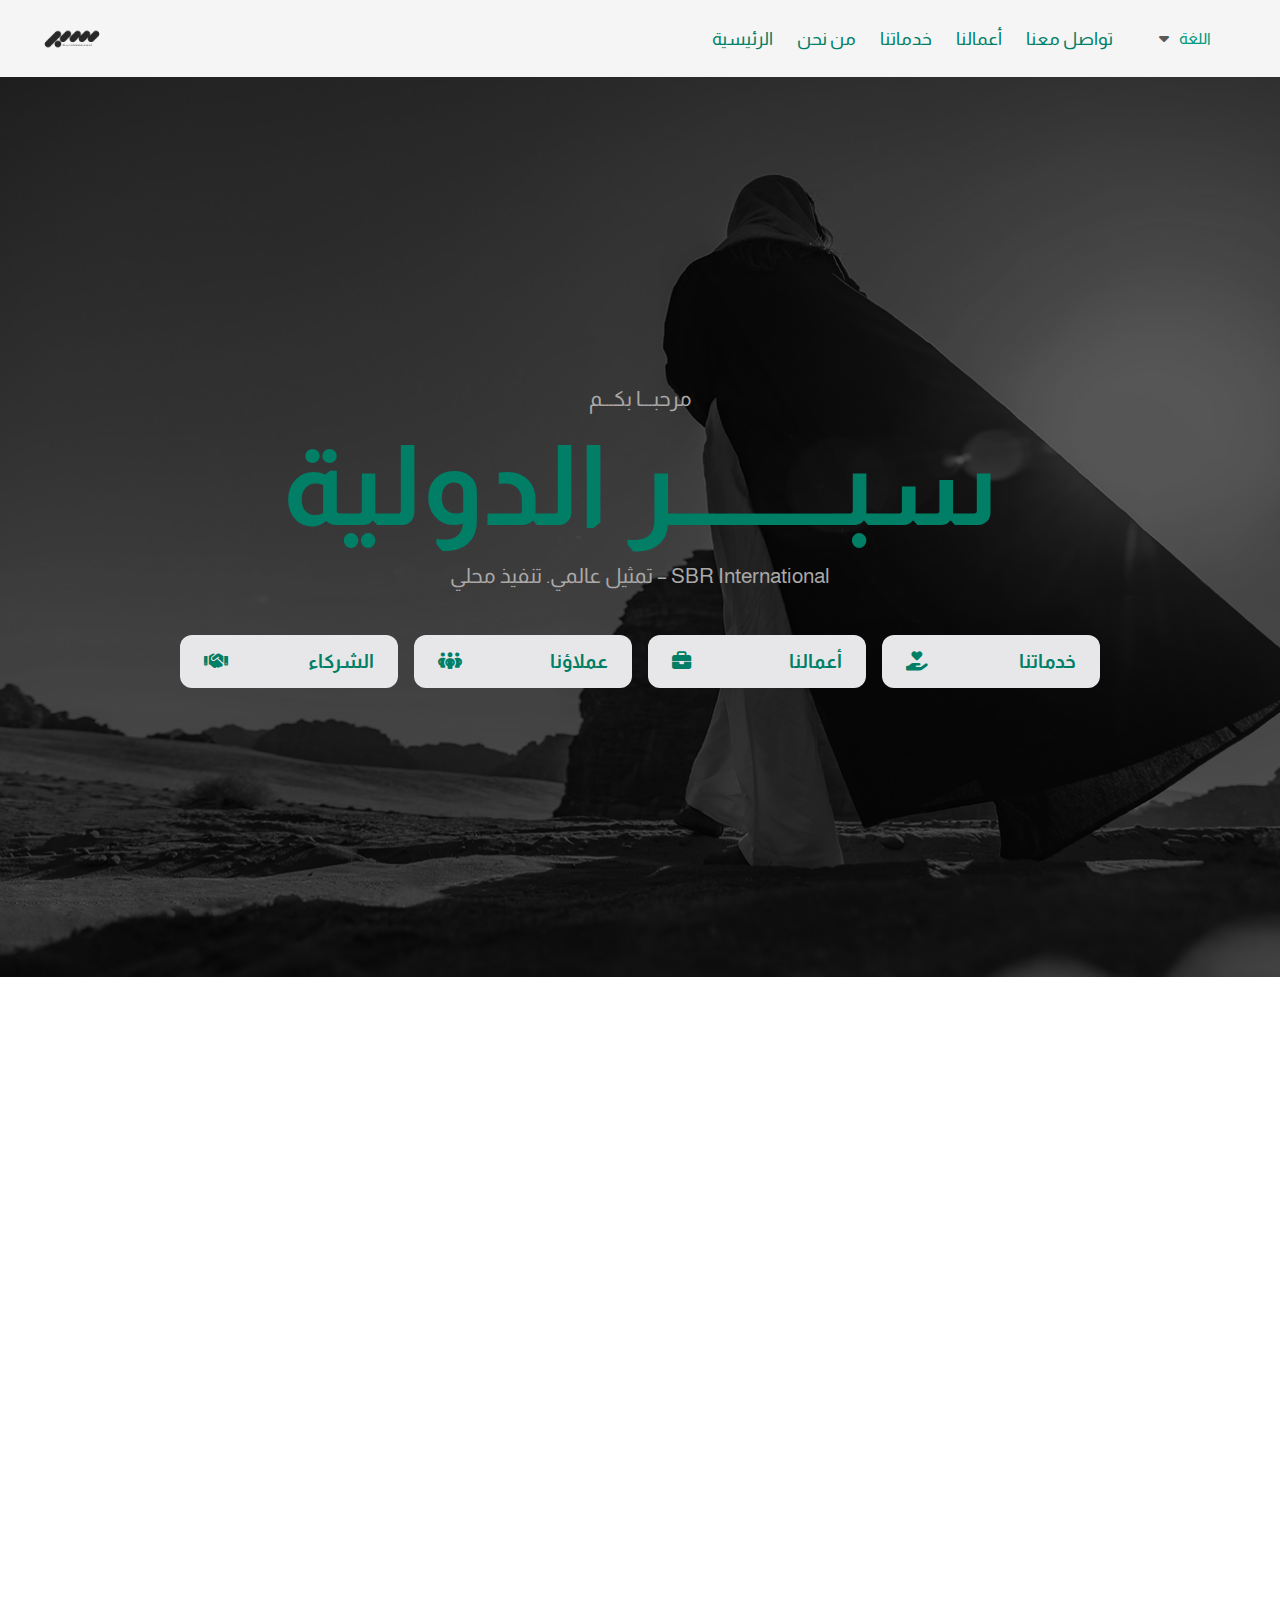
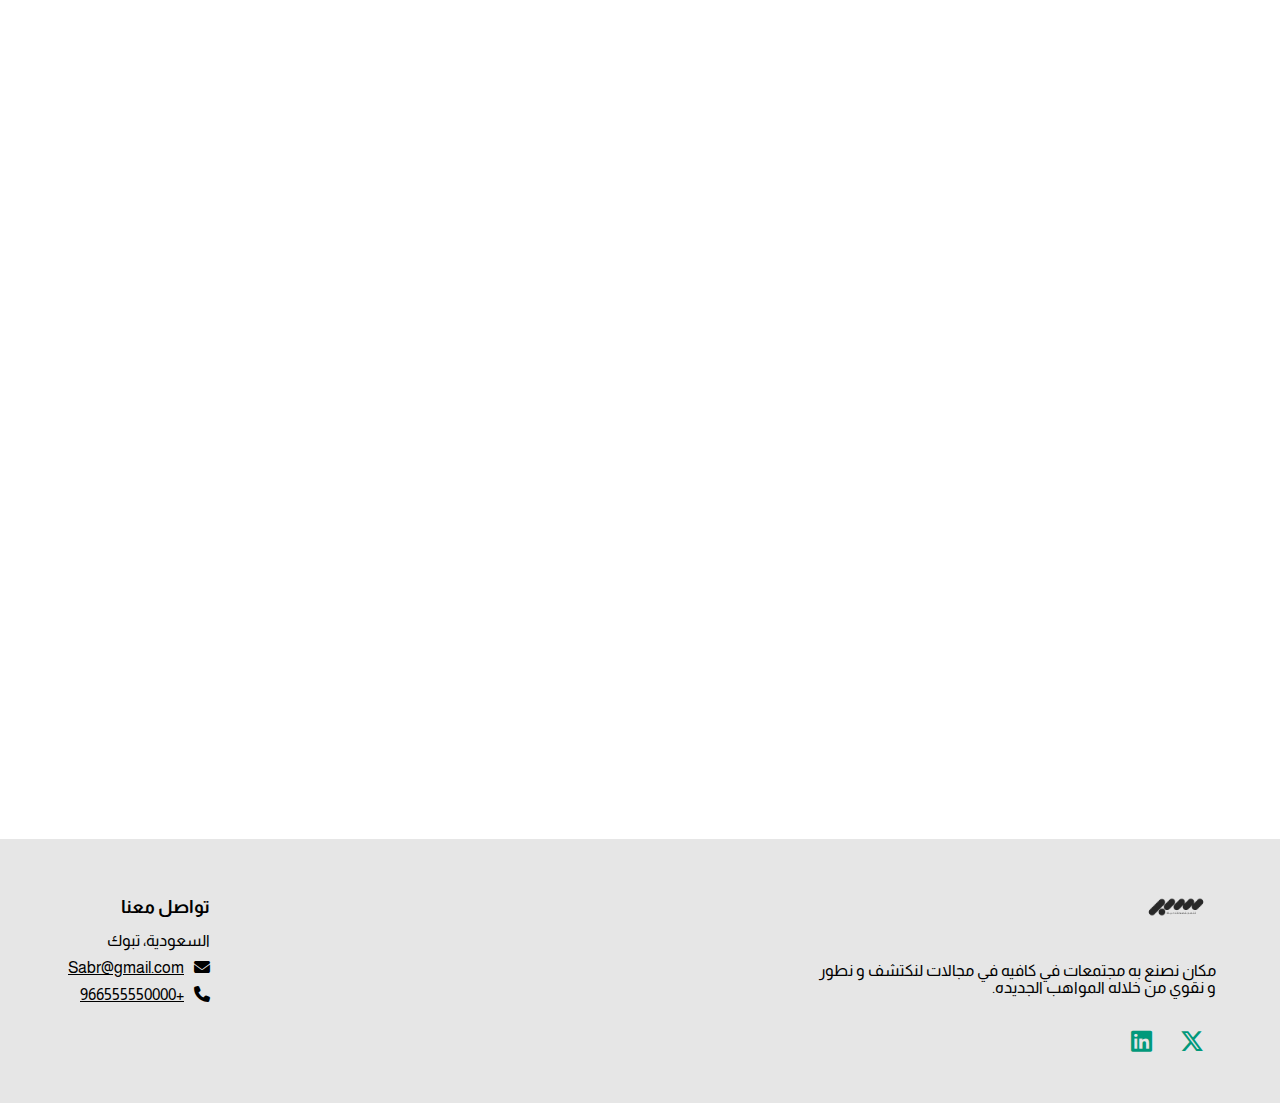
<file: docs/index.html>
<!DOCTYPE html>
<html lang="en">

<head>
    <meta charset="UTF-8">
    <meta name="viewport" content="width=device-width, initial-scale=1.0">
    <!-- CDN FONT-AWESOME -->
    <link rel="stylesheet" href="https://cdnjs.cloudflare.com/ajax/libs/font-awesome/6.7.2/css/all.min.css"
        integrity="sha512-Evv84Mr4kqVGRNSgIGL/F/aIDqQb7xQ2vcrdIwxfjThSH8CSR7PBEakCr51Ck+w+/U6swU2Im1vVX0SVk9ABhg=="
        crossorigin="anonymous" referrerpolicy="no-referrer" />
    <!--  CSS   -->
    <link rel="stylesheet" href="./css/style.css">
    <title>SPR</title>
</head>

<body>
    <div class="wrapper">

        <!-- Nav bar -->
        <header>
            <nav class="navbar slide-down">
                <img src="./idocs/Logo-Jum.png"  class="logo" alt="#">
                <ul class="nav-link " id="menulist">
                    <li><a href="index.html" class="a-link" data-i18n="home-page">الرئيسية</a></li>
                    <li><a href="#work-section-id" class="a-link" data-i18n="who-arewe?">من نحن</a></li>
                    <li><a href="ourWork.html" class="a-link" data-i18n="our-services"> خدماتنا</a></li>
                    <li><a href="#" class="a-link" data-i18n="our-business">اعمالنا</a></li>
                    <!-- <li><a href="#" class="a-link" data-i18n="our-customers">عملاؤنا</a></li> -->
                    <!-- <li><a href="#" class="a-link" data-i18n="our-partnier">شركاؤنا</a></li> -->
                    <li><a href="#footer-id" class="a-link" data-i18n="call-us">تواصل معنا</a></li>
                </ul>
                <div class="dropdown">
                    <button class="dropbtn" id="lang-btn">
                        <p id="lanugag-text" data-i18n="language-translte">اللغة</p>
                        <i class="fa fa-caret-down"></i>
                    </button>

                    <div class="dropdown-content" id="lang-menu">
                        <a href="#" id="Arabic-language" data-i18n="arabic-lang">Arabic</a>
                        <a href="#" id="English-language" data-i18n="english-lang">English</a>
                        <a href="#" data-i18n="spain-lang">Spain</a>
                        <a href="#" data-i18n="french-lang">French</a>
                        <a href="#" data-i18n="chinese-lang">Chinese</a>
                        <a href="#" data-i18n="korean-lang">Korean</a>
                        <a href="#" data-i18n="portuguese-lang">Portuguese</a>
                        <a href="#" data-i18n="japanese-lang">Japanese</a>
                    </div>
                </div>
                <div class="humbrger-icon">
                    <i class="fa-solid fa-bars" id="menu-icon"></i>
                    <i class="fa-solid fa-xmark" id="close-icon"></i>
                </div>
            </nav>
        </header>
        <!-- End Nav-bar  -->
        <!-- --------- -->
        <!-- Section Hero -->
        <section class="hero-section " id="section-hero-prease">
            <div class="hero-content">
                <p id="p-hero" data-i18n="welcome">مرحبـــا بكـــم</p>
                <h1 data-i18n="spr-global">سبــــــــر <br>الدوليــة</h1>
                <p id="p-text-hero">SBR International – تمثيل عالمي. تنفيذ محلي</p>
                <div class="hero-box">
                    <div class="hero-info">
                        <ul>
                            <li><a href="ourWork.html" data-i18n="our-worker">
                                    <span class="i18n-text">خدمـــــــاتنا</span>
                                    <i class="fa-solid fa-hand-holding-heart"></i></a></li>
                            <li><a href="#" data-i18n="our-business">
                                    <span class="i18n-text">أعمالــــــنا</span>
                                    <i class="fa-solid fa-briefcase"></i></a></li>
                            <li><a href="#" data-i18n="our-clients">
                                    <span class="i18n-text">عملاؤنـــا</span>
                                    <i class="fa-solid fa-people-group"></i></a></li>
                            <li><a href="#" data-i18n="Our-partners">
                                    <span class="i18n-text">الشركــــاء</span>
                                    <i class="fa-solid fa-handshake"></i></a></li>
                        </ul>
                    </div>
                </div>
            </div>
        </section>

        <section class="how-it-works reveal" id="work-section-id">
            <div class="works">
                <h1 data-i18n="how-we-are">من نحـــن</h1>
                <h3 data-i18n="info-about-h3">سبر الدولية” هي الذراع العالمي لشركة سبر القابضة،<br> تأسست لتكون الجسر
                    الأذكى بين العالم والسوق
                    السعودي.</h3>
                <p data-i18n="info-about-p">نُمثّل الشركات العالمية داخل المملكة، ونُهيّئ لها البيئة المثالية للنجاح، من
                    خلال حلول متكاملة تشمل
                    الحوكمة، التسويق، العلاقات العامة، <br>والتمثيل التجاري، مدعومة بفهم عميق للثقافة المحلية
                    والديناميكيات السياسية والاقتصادية في السعودية.</p>
            </div>
            <!-- الصور والعناوين جنبها -->
            <div class="vision ">
                <div class="img-vision">
                    <img src="./idocs/vision.png" id="vi-img" alt="#">
                </div>
                <div class="text-vision">
                    <h2 data-i18n="vision-lang">الرؤيــة</h2>
                    <h4 data-i18n="vision-h5-lang">بناء نموذج سعودي-دولي فريد في التمثيل <br>التجاري والتسويق المتكامل.
                    </h4>
                </div>
            </div>
            <!-- الصورة عكس الثانية -->
            <div class="vision reverse">
                <div class="img-vision">
                    <img src="./idocs/saudifalg.png" alt="#">
                </div>
                <div class="text-vision">
                    <h2 data-i18n="vision-reverse-message">الرســالة</h2>
                    <h4 data-i18n="vision-reverse-talk">أن نكون الخيار الأول عالميًا لأي شركة ترغب بالنجاح في السعودية.
                    </h4>
                </div>
            </div>
            <!-- قيمنا boxes  -->
            <div class="values">
                <h2 class="values-title" data-i18n="our-values">قيمنـــا</h2>

                <div class="values-row">
                    <div class="value-box">
                        <i class="fa-solid fa-shield-halved"></i>
                        <p data-i18n="our-trust">الثقة</p>
                    </div>
                    <div class="value-box">
                        <i class="fa-solid fa-arrow-pointer"></i>
                        <p data-i18n="our-accuracy">الدقة</p>
                    </div>
                    <div class="value-box">
                        <i class="fa-solid fa-leaf"></i>
                        <p data-i18n="sustainability">الاستدامة</p>
                    </div>
                    <div class="value-box">
                        <i class="fa-solid fa-chart-simple"></i>
                        <p data-i18n="empowerment">التمكين</p>
                    </div>
                    <div class="value-box">
                        <i class="fa-solid fa-star"></i>
                        <p data-i18n="professionalism">الاحترافية</p>
                    </div>
                </div>
            </div>
        </section>
        <section class="footer" id="footer-id">
            <div class="right-col">
                <img src="./idocs/Logo-Jum.png" class="logo" alt="#">
                <p data-i18n="footer-lang-aboutus">مكان نصنع به مجتمعات في كافيه في مجالات لنكتشف و نطور و نقوي من
                    خلاله المواهب الجديده.</p>
                <div class="soical">
                    <a href="#"><i class="fa-brands fa-x-twitter"></i></a>
                    <a href="#"><i class="fa-brands fa-linkedin"></i></a>
                </div>
            </div>
            <div class="left-col">
                <div class="about-us">
                    <div class="footer-column">
                        <h3 data-i18n="call-us-footer">تواصل معنا</h3>
                        <p data-i18n="saudi-tabuk"><i class="fa-solid fa-location-dot"></i> السعودية، تبوك</p>
                        <p><i class="fa-solid fa-envelope"></i> <a href="mailto:sabr@gmail.com">Sabr@gmail.com</a></p>
                        <p><i class="fa-solid fa-phone"></i> <a href="tel:+966555550000">+966555550000</a></p>
                    </div>
                    </footer>
                </div>
            </div>
        </section>
    </div>
    <script src="./dscript/script.js"></script>
</body>

</html>
</file>
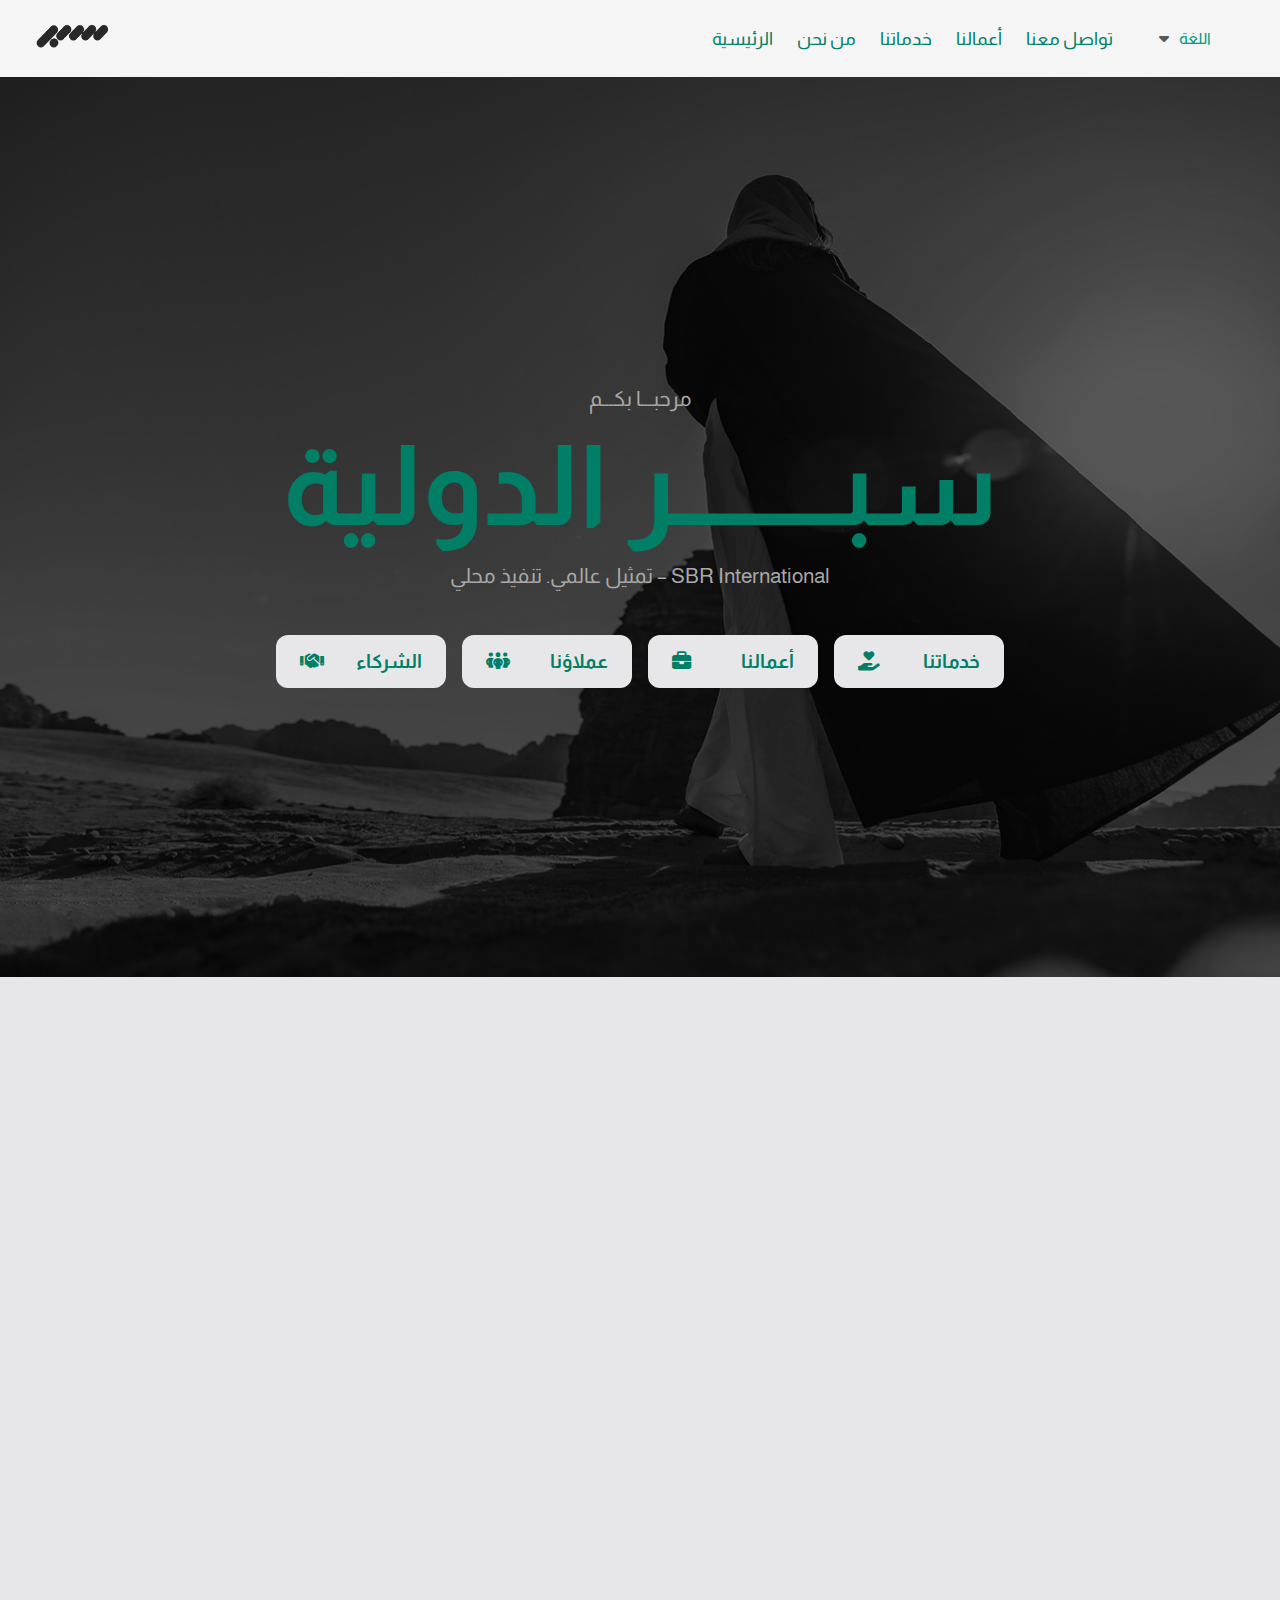
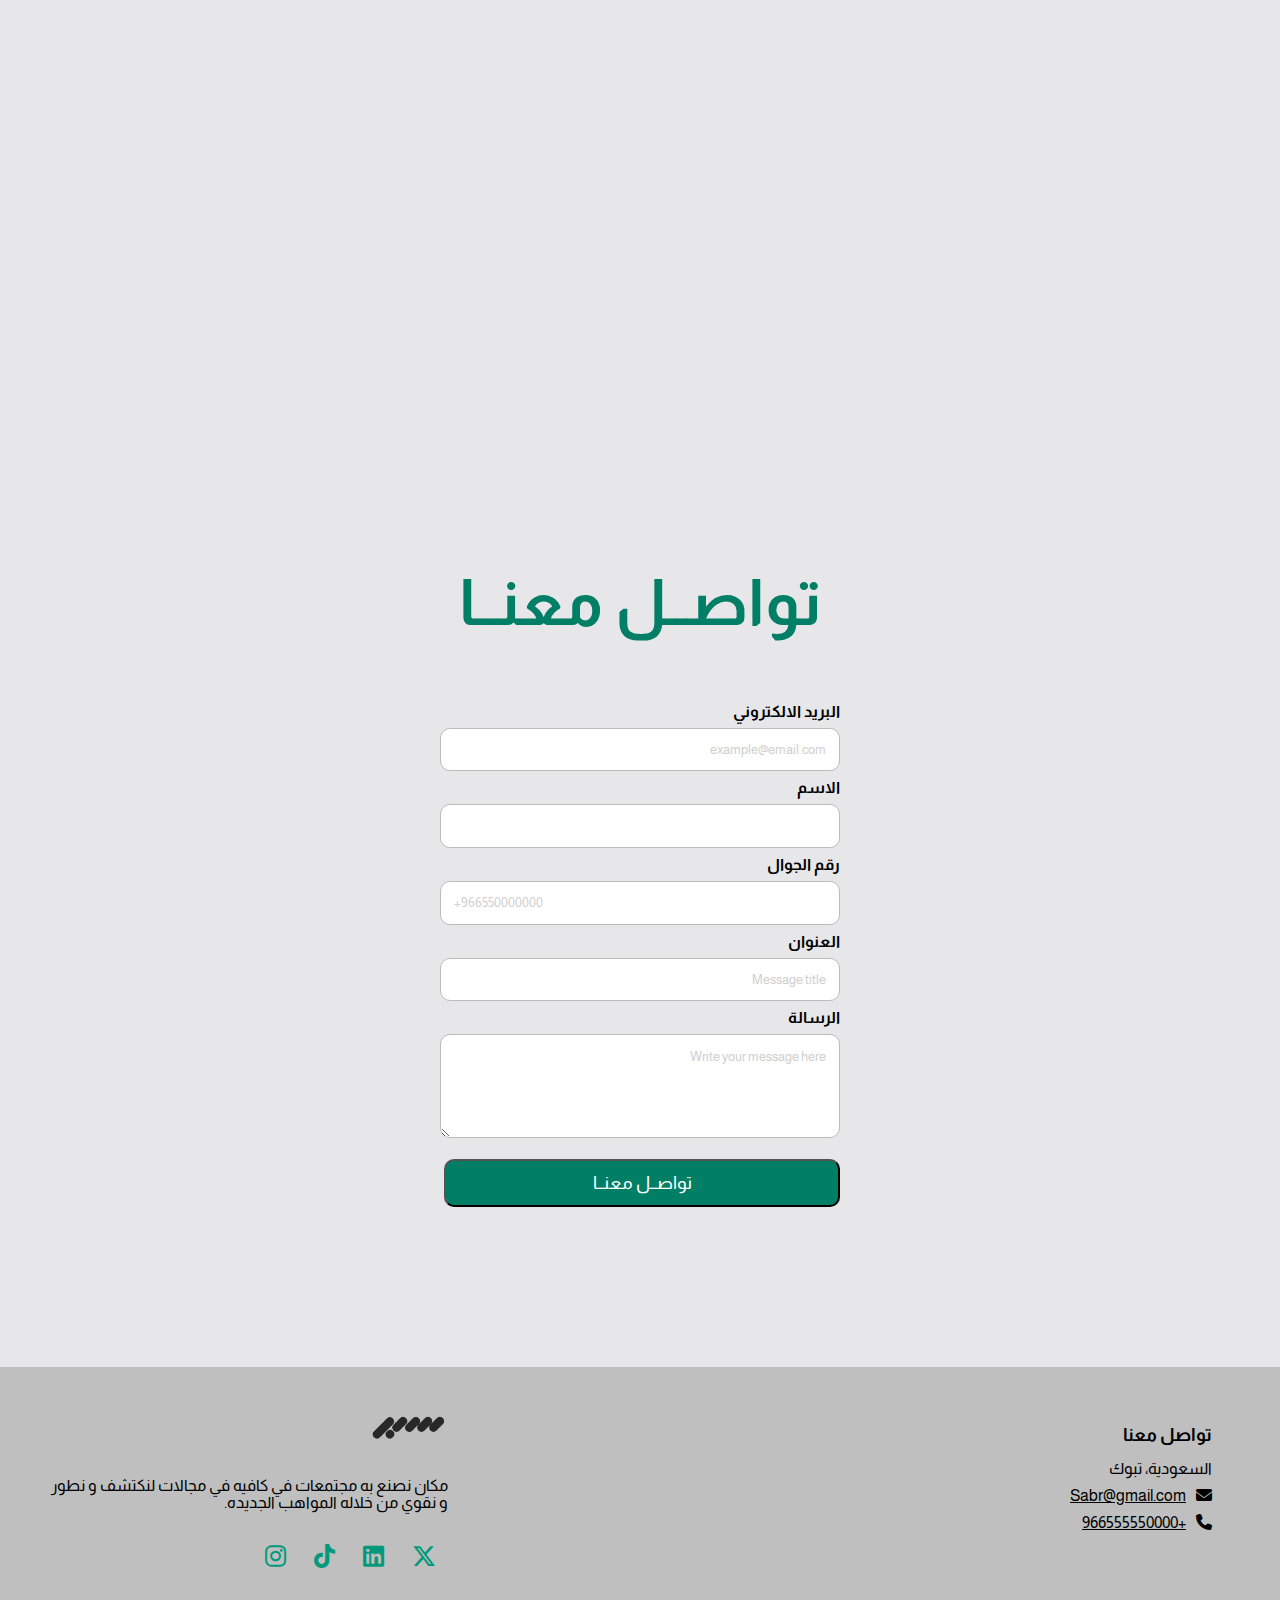
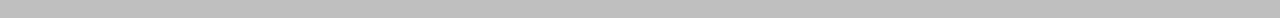
<file: html/index.html>
<!DOCTYPE html>
<html lang="en">

<head>
    <meta charset="UTF-8">
    <meta name="viewport" content="width=device-width, initial-scale=1.0">
    <!-- CDN FONT-AWESOME -->
    <link rel="stylesheet" href="https://cdnjs.cloudflare.com/ajax/libs/font-awesome/6.7.2/css/all.min.css"
        integrity="sha512-Evv84Mr4kqVGRNSgIGL/F/aIDqQb7xQ2vcrdIwxfjThSH8CSR7PBEakCr51Ck+w+/U6swU2Im1vVX0SVk9ABhg=="
        crossorigin="anonymous" referrerpolicy="no-referrer" />
    <!--  CSS   -->
    <link rel="stylesheet" href="/css/style.css">
    <title>SPR</title>
</head>

<body>
    <div class="wrapper">

        <!-- Nav bar -->
        <header>
            <nav class="navbar slide-down">
                <a href="index.html" class="logo"><img src="/img/logo1.png" class="logo" alt="#"></a>
                <ul class="nav-link " id="menulist">
                    <li><a href="index.html" class="a-link" data-i18n="home-page">الرئيسية</a></li>
                    <li><a href="#work-section-id" class="a-link" data-i18n="who-arewe?">من نحن</a></li>
                    <li><a href="/html/ourWork.html" class="a-link" data-i18n="our-services"> خدماتنا</a></li>
                    <li><a href="#" class="a-link" data-i18n="our-business">اعمالنا</a></li>
                    <!-- <li><a href="#" class="a-link" data-i18n="our-customers">عملاؤنا</a></li> -->
                    <!-- <li><a href="#" class="a-link" data-i18n="our-partnier">شركاؤنا</a></li> -->
                    <li><a href="#footer-id" class="a-link" data-i18n="call-us">تواصل معنا</a></li>
                </ul>
                <div class="dropdown">
                    <button class="dropbtn" id="lang-btn">
                        <p id="lanugag-text" data-i18n="language-translte">اللغة</p>
                        <i class="fa fa-caret-down"></i>
                    </button>

                    <div class="dropdown-content" id="lang-menu">
                        <a href="#" id="Arabic-language" data-i18n="arabic-lang">Arabic</a>
                        <a href="#" id="English-language" data-i18n="english-lang">English</a>
                        <a href="#" data-i18n="spain-lang">Spain</a>
                        <a href="#" data-i18n="french-lang">French</a>
                        <a href="#" data-i18n="chinese-lang">Chinese</a>
                        <a href="#" data-i18n="korean-lang">Korean</a>
                        <a href="#" data-i18n="portuguese-lang">Portuguese</a>
                        <a href="#" data-i18n="japanese-lang">Japanese</a>
                    </div>
                </div>
                <div class="humbrger-icon">
                    <i class="fa-solid fa-bars" id="menu-icon"></i>
                    <i class="fa-solid fa-xmark" id="close-icon"></i>
                </div>
            </nav>
        </header>
        <!-- End Nav-bar  -->
        <!-- --------- -->
        <!-- Section Hero -->
        <section class="hero-section " id="section-hero-prease">
            <div class="hero-content">
                <p id="p-hero" data-i18n="welcome">مرحبـــا بكـــم</p>
                <h1 data-i18n="spr-global">سبــــــــر <br>الدوليــة</h1>
                <p id="p-text-hero">SBR International – تمثيل عالمي. تنفيذ محلي</p>
                <div class="hero-box">
                    <div class="hero-info">
                        <ul>
                            <li><a href="ourWork.html" data-i18n="our-worker">
                                    <span class="i18n-text">خدمـــــــاتنا</span>
                                    <i class="fa-solid fa-hand-holding-heart"></i></a></li>
                            <li><a href="#" data-i18n="our-business">
                                    <span class="i18n-text">أعمالــــــنا</span>
                                    <i class="fa-solid fa-briefcase"></i></a></li>
                            <li><a href="#" data-i18n="our-clients">
                                    <span class="i18n-text">عملاؤنـــا</span>
                                    <i class="fa-solid fa-people-group"></i></a></li>
                            <li><a href="#" data-i18n="Our-partners">
                                    <span class="i18n-text">الشركــــاء</span>
                                    <i class="fa-solid fa-handshake"></i></a></li>
                        </ul>
                    </div>
                </div>
            </div>
        </section>

        <section class="how-it-works reveal" id="work-section-id">
            <div class="works">
                <h1 data-i18n="how-we-are">من نحـــن</h1>
                <h3 data-i18n="info-about-h3">سبر الدولية” هي الذراع العالمي لشركة سبر القابضة،<br> تأسست لتكون الجسر
                    الأذكى بين العالم والسوق
                    السعودي.</h3>
                <p data-i18n="info-about-p">نُمثّل الشركات العالمية داخل المملكة، ونُهيّئ لها البيئة المثالية للنجاح، من
                    خلال حلول متكاملة تشمل
                    الحوكمة، التسويق، العلاقات العامة، <br>والتمثيل التجاري، مدعومة بفهم عميق للثقافة المحلية
                    والديناميكيات السياسية والاقتصادية في السعودية.</p>
            </div>
            <!-- الصور والعناوين جنبها -->
            <div class="vision ">
                <div class="img-vision">
                    <img src="/img/vision.png" id="vi-img" alt="#">
                </div>
                <div class="text-vision">
                    <h2 data-i18n="vision-lang">الرؤيــة</h2>
                    <h4 data-i18n="vision-h5-lang">بناء نموذج سعودي-دولي فريد في التمثيل <br>التجاري والتسويق المتكامل.
                    </h4>
                </div>
            </div>
            <!-- الصورة عكس الثانية -->
            <div class="vision reverse">
                <div class="img-vision">
                    <img src="/img/saudifalg.png" alt="#">
                </div>
                <div class="text-vision">
                    <h2 data-i18n="vision-reverse-message">الرســالة</h2>
                    <h4 data-i18n="vision-reverse-talk">أن نكون الخيار الأول عالميًا لأي شركة ترغب بالنجاح في السعودية.
                    </h4>
                </div>
            </div>
            <!-- قيمنا boxes  -->
            <div class="values">
                <h2 class="values-title" data-i18n="our-values">قيمنـــا</h2>
                <div class="values-row">
                    <div class="value-box">
                        <i class="fa-solid fa-shield-halved"></i>
                        <p data-i18n="our-trust">الثقة</p>
                    </div>
                    <div class="value-box">
                        <i class="fa-solid fa-arrow-pointer"></i>
                        <p data-i18n="our-accuracy">الدقة</p>
                    </div>
                    <div class="value-box">
                        <i class="fa-solid fa-leaf"></i>
                        <p data-i18n="sustainability">الاستدامة</p>
                    </div>
                    <div class="value-box">
                        <i class="fa-solid fa-chart-simple"></i>
                        <p data-i18n="empowerment">التمكين</p>
                    </div>
                    <div class="value-box">
                        <i class="fa-solid fa-star"></i>
                        <p data-i18n="professionalism">الاحترافية</p>
                    </div>
                </div>
            </div>
        </section>
        <!-- Contact Section -->
        <section>
            <div id="contact"></div>
            <div class="contact-form" data-aos="fade-up">
                <h2 id="contact-title" data-i18n="contact.title">تواصــل معنــا</h2>
                <form>
                    <div class="mb-3">
                        <label for="email" class="form-label" id="label-email" data-i18n="contact.email">البريد
                            الالكتروني<span class="text-danger">*</span></label>
                        <input type="email" class="form-control" id="email" placeholder="example@email.com" required />
                    </div>

                    <div class="mb-3">
                        <label for="name" class="form-label" id="label-name" data-i18n="contact.name">الاسم<span
                                class="text-danger">*</span></label>
                        <input type="text" class="form-control" id="name" data-i18n-placeholder="placeholder.name" required />
                    </div>

                    <div class="mb-3">
                        <label for="phone" class="form-label" id="label-phone" data-i18n="contact.phone">رقم الجوال<span
                                class="text-danger">*</span></label>
                        <input type="tel" class="form-control" id="phone"  placeholder="+966550000000" required />
                    </div>

                    <div class="mb-3">
                        <label for="subject" class="form-label" id="label-subject"
                            data-i18n="contact.subject">العنوان<span class="text-danger">*</span></label>
                        <input type="text" class="form-control" id="subject" data-i18n-placeholder="placeholder.subject" placeholder="Message title" required />
                    </div>

                    <div class="mb-4">
                        <label for="message" class="form-label" id="label-message"
                            data-i18n="contact.message">الرسالة<span class="text-danger">*</span></label>
                        <textarea class="form-control" id="message" rows="5" data-i18n-placeholder="placeholder.message"  placeholder="Write your message here"
                            required></textarea>
                    </div>

                    <button type="submit" class="btn w-100" id="contact-btn" data-i18n="contact.button">تواصــل
                        معنــا</button>
                </form>
            </div>

        </section>
        <section class="footer" id="footer-id">
            <div class="right-col">
                <a href="#hero-section" class="logo"><img src="/img/logo1.png" class="logo" alt="#"></a>
                <p data-i18n="footer-lang-aboutus">مكان نصنع به مجتمعات في كافيه في مجالات لنكتشف و نطور و نقوي من
                    خلاله المواهب الجديده.</p>
                <div class="soical">
                    <a href="#"><i class="fa-brands fa-x-twitter"></i></a>
                    <a href="#"><i class="fa-brands fa-linkedin"></i></a>
                    <a href="#"><i class="fa-brands fa-tiktok"></i></a>
                    <a href="#"><i class="fa-brands fa-instagram"></i></a>
                </div>
            </div>
            <div class="left-col">
                <div class="about-us">
                    <div class="footer-column">
                        <h3 data-i18n="call-us-footer">تواصل معنا</h3>
                        <p data-i18n="saudi-tabuk"><i class="fa-solid fa-location-dot"></i> السعودية، تبوك</p>
                        <p><i class="fa-solid fa-envelope"></i> <a href="mailto:sabr@gmail.com">Sabr@gmail.com</a></p>
                        <p><i class="fa-solid fa-phone"></i> <a href="tel:+966555550000">+966555550000</a></p>
                    </div>
                    </footer>
                </div>
            </div>
        </section>
    </div>
    <script src="/javascript/script.js"></script>
</body>

</html>
</file>
<file: docs/css/style.css>
/* import arabic font */
@import url('https://fonts.googleapis.com/css2?family=IBM+Plex+Sans+Arabic:wght@100;200;300;400;500;600;700&display=swap');
@import url('https://fonts.googleapis.com/css2?family=Almarai:wght@300;400;700;800&display=swap');
/*  import english font  */
@import url('https://fonts.googleapis.com/css2?family=Roboto+Mono:ital,wght@0,100..700;1,100..700&display=swap');

:root {
    --Arabic-font: "IBM Plex Sans Arabic", sans-serif;
    --Arabic-second-font: "Almarai", sans-serif;
    --English-font: "Roboto Mono", monospace;
    --bg-color: #F5F5F5;
    --gray-secondry-color: #E7E7E9;
    --gray-color: #7B7B7B;
    --Primary-color: #007F66;
    --Secondry-color: #01997B;

}

body,
html {
    scroll-behavior: smooth;
}

* {
    padding: 0;
    margin: 0;
    text-decoration: none;
    list-style: none;
    font-family: var(--Arabic-second-font);


}

/* Start Nav-bar */
nav {
    display: flex;
    align-items: center;
    justify-content: flex-end;
    flex-direction: row-reverse;
    padding: 1em 2em;
    background-color: var(--bg-color);

}

.logo {
    margin-left: auto;
    max-width: 5em;
    cursor: pointer;
}

/* لما تكون الصفحة RTL */
html[dir="rtl"] .logo {
    margin-right: auto;
    margin-left: 0;
}


nav ul {
    display: flex;
    gap: 1.5em;
    flex-direction: row-reverse;
}

nav ul li a {
    color: var(--Primary-color);
    font-family: var(--Arabic-second-font);
    font-size: 1.1em;
    position: relative;
    display: inline-block;

}

.a-link::after {
    content: "";
    position: absolute;
    left: 0;
    bottom: -6px;
    height: 2px;
    background-color: var(--Primary-color);
    transform: scaleX(0);
    transform-origin: left;
    transition: all 0.4s ease;
    width: 100%;

}

.a-link:hover::after {
    transform: scaleX(1);

}

/* Dropdown button */
.dropdown .dropbtn {
    font-size: 16px;
    border: none;
    border-radius: 10px;
    outline: none;
    color: rgb(90, 88, 88);
    padding: 14px 13px;
    background-color: inherit;
    font-family: inherit;
    margin: 0;
    margin: 0 1.5em;
    cursor: pointer;
}

.dropdown i {
    margin: 0 0.4em;
    margin: 0 0.6em;
}

.navbar a:hover,
.dropdown:hover .dropbtn {
    transition: .4s;
    background-color: var(--icon-color);
}

.dropdown-content {
    display: none;
    position: absolute;
    background-color: #f9f9f9;
    min-width: 160px;
    z-index: 1;
    box-shadow: 0 4px 8px rgba(0, 0, 0, 0.2);
}

.dropdown-content.show {
    display: block;
}

.dropdown-content a {
    float: none;
    color: var(--Primary-color);
    padding: 12px 16px;
    text-decoration: none;
    display: block;
    text-align: left;
}

.dropdown-content a:hover {
    background-color: #ddd;
}

.dropbtn {
    display: flex;
}

#lanugag-text {
    color: var(--Secondry-color);
    font-family: var(--Arabic-second-font);
}

/* Show the dropdown menu on hover */
.nav-links li:last-child::after {
    content: "|";
    margin-right: 0.5rem;
    color: #000000;
    /* غير اللون حسب خلفيتك */
}

.humbrger-icon {
    color: black;
    display: none;
    cursor: pointer;

}

nav ul li a:hover {
    color: var(--gray-color);
}


@media (max-width: 800px) {

    nav ul li a {
        font-size: 1em;
    }

    nav {
        padding: 1em 0.4em;

    }

    .logo {
        max-width: 100px;
    }

    .dropdown {
        margin-inline-start: auto;
        margin-inline-end: 1em;
    }
}

@media (max-width: 768px) {

    .logo {
        max-width: 4em;
    }

    nav ul li {
        padding: 3em;
    }

    .humbrger-icon {
        display: block;
        margin: 0 0.5em;
        font-size: 1.8rem;
        cursor: pointer;
        z-index: 1000;
    }

    #close-icon {
        display: none;
    }

    nav ul {
        max-width: 200px;
        position: absolute;
        top: 78px;
        left: 0;
        right: 0;
        flex-direction: column;
        text-align: center;
        background: #c5c5c5;
        display: none;


    }

    @media (max-width: 400px) {

        nav ul li a {
            font-size: 1em;
        }

        nav {
            padding: 1em 0.4em;

        }

        .logo {
            max-width: 100px;
        }

        .dropdown {
            margin-inline-start: auto;
            margin-inline-end: 1em;
        }
    }

    nav ul.active {
        display: flex;
    }
}


/* شغل الي فوق كله حق navbar-with responsive */
/* ---------------------------------------- */
/* Start Section Hero */
.hero-section {

    background-image: url("../idocs/hero-section.png");
    background-position: center;
    background-repeat: no-repeat;
    background-size: cover;
    width: 100%;
    height: auto;
    display: flex;
    align-items: center;
    justify-content: center;
    min-height: 100vh;
    font-family: var(--Arabic-second-font);

}

.hero-section .hero-content {
    max-width: 800px;
    text-align: center;
}

.hero-section p {
    margin: 1em 0;
    color: rgb(170, 168, 168);
    font-size: 1.3em;
}

.hero-section h1 {
    font-size: 7em;
    color: var(--Primary-color);
    line-height: 1;
}

.hero-content .p-text-hero {
    margin: 0.5em;
}

.hero-box {
    display: flex;
    justify-content: center;
    flex-wrap: wrap;
    margin-top: 3em;
    max-width: 100%;
    direction: rtl;
}

.hero-info ul {
    display: flex;
    gap: 1rem;
    list-style: none;
    padding: 0;
    margin: 0;
}

.hero-info li {
    padding: 1rem 1.5rem;
    background-color: var(--gray-secondry-color);
    border-radius: 12px;
    text-align: center;
    transition: all 0.3s ease;
    max-width: 300px;
    min-width: 170px
}

.hero-info li:hover {
    transform: translateY(-5px);
}

.hero-info a {
    color: var(--Primary-color);
    font-weight: bold;
    text-decoration: none;
    display: flex;
    justify-content: space-between;
    align-items: center;
    gap: 0.5rem;
    font-size: 1.2em;
}

/* For REAPONSIV */
@media (max-width: 768px) {

    .hero-info ul {
        flex-direction: column;
        align-items: center;
        margin-bottom: 1em;
    }

    .hero-info li {
        width: 100%;
        max-width: 250px;
    }

    .hero-content p {
        font-size: 1em;

    }

    .hero-content h1 {
        font-size: 3.3em;
    }

    .hero-info li {
        max-width: 200px;
        min-width: 80px;
        display: grid;
        
    }
    


}


/* ------------------------------------- */
/* Section Abou us */
.how-it-works {

    text-align: center;
    margin: 3em;
    max-width: 1700px;
    direction: rtl;

}

.works {
    margin-bottom: 3rem;
}

.works h1 {
    margin: 0.5em 0;
    font-size: 2.5em;
    color: var(--Primary-color);

}

.works h3 {
    color: #01997B;
    margin-bottom: 1em;
}

.works p {
    font-weight: 700;
    color: var(--gray-color);
}

.vision {
    display: flex;
    align-items: center;
    justify-content: space-between;
    gap: 8rem;
    padding: 1rem 8rem;
    max-width: 1400px;
    flex-wrap: wrap;
}

.img-vision img {
    max-width: 400px;
    border-radius: 12px;
}

.text-vision {
    flex: 1;
    min-width: 280px;
    text-align: right;

}

.text-vision h2 {
    font-size: 3rem;
    margin-bottom: 1rem;
    color: var(--Primary-color);

}

.text-vision h4 {
    font-size: 1.2rem;
    line-height: 1.7;
    color: var(--Secondry-color);
    font-weight: 700;
}

.vision.reverse {
    flex-direction: row-reverse;

}

/* Res */
@media (max-width: 768px) {

    .text-vision h1 {
        font-size: 0.9em;
    }

    .works p {
        font-size: 0.9em;
    }
}

@media (max-width: 568px) {
    body {
        max-width: 560px;
    }

    .vision {
        display: flex;
        max-width: 550px;
        align-items: center;
        justify-content: space-between;
        flex-direction: row;
        gap: 2em;
        padding: 1.5em;

    }

    .img-vision img {
        max-width: 260px;

    }

    .text-vision h2 {
        font-size: 1.4em;
    }

    .works p {
        font-size: 0.9em;
    }

    .vision.reverse {
        flex-direction: row;
    }

}

@media (max-width: 518px) {
    .vision {
        display: flex;
        align-items: center;
        justify-content: space-between;
        flex-direction: row;
        gap: 2em;
    }

    .img-vision {
        max-width: 100%;

    }

    .text-vision h2 {
        font-size: 1.4em;
    }

    .works p {
        font-size: 0.9em;
    }

    .vision.reverse {
        flex-direction: row;
    }
}

@media (max-width: 518px) {
    .vision {
        display: flex;
        align-items: center;
        justify-content: space-between;
        flex-direction: row;
        gap: 2em;
    }

    .img-vision {
        max-width: 100%;

    }

    .text-vision h2 {
        font-size: 1.4em;
    }

    .works p {
        font-size: 0.9em;
    }

    .vision.reverse {
        flex-direction: row;
    }
}


/* anmation vision section */
.reveal {
    opacity: 0;
    transform: translateY(50px);
    transition: all 1s ease;
}

/* بعد التفعيل */
.reveal.show {
    opacity: 1;
    transform: translateY(0);
}

/* البداية: القسم مخفي */
/* --------------------------------- */
/* value قيمنا  */
.values {

    text-align: center;
    padding: 4em 2em;
    margin-top: 4em;
}

.values-title {
    font-size: 2rem;
    margin-bottom: 2rem;
    color: var(--Primary-color);
}

.values-row {
    display: flex;
    justify-content: center;
    gap: 2rem;
    flex-wrap: wrap;
}

.value-box {
    display: flex;
    flex-direction: column;
    align-items: center;
    width: 150px;
    padding: 1rem;
    background-color: #fff;
    border-radius: 10px;
    box-shadow: 0 4px 12px rgba(0, 0, 0, 0.05);
    transition: transform 0.3s ease;
}

.value-box i {
    margin-bottom: 2em;
    font-size: 2rem;
    color: var(--Secondry-color);
    margin-bottom: 0.5rem;
}

.value-box p {
    font-size: 1rem;
    color: #333;
    margin-top: 2em;
}

/* Animation on hover */
.value-box:hover {
    transform: translateY(-5px);
}

@media (max-width: 768px) {
    .values-row {
        flex-direction: column;
        align-items: center;
    }
}

@media (max-width: 768px) {
    .values-row {
        flex-direction: column;
        align-items: center;
    }
}


/*  */

/* _----------------------------------------------------------- */
/* Start footer */
.footer {
    margin-top: 20em;
    background-color: rgb(230, 230, 230);
    box-shadow: 0 20px 20px rgba(0, 0, 0, 0.05);
    display: flex;
    justify-content: space-between;
    padding: 3em;
    flex-wrap: wrap;

}

.right-col {
    margin-right: 1em;
    flex-direction: column;
    text-align: right;

}

.right-col p {
    margin: 2em 0;
    max-width: 400px
}

.soical {
    font-size: 1.5em;
}

.soical a i {
    color: var(--Secondry-color);
    margin: 0 0.5em;
    font-size: 1em;
}

.about-us {
    display: flex;
}

.footer-column {
    flex: 1 1 250px;
    padding: 10px 20px;
}

.footer-column h3 {
    font-size: 18px;
    margin-bottom: 15px;
    color: #000000;
}

.footer-column p {
    margin: 10px 0;
    display: flex;
    gap: 10px;


}

.footer-column a {
    color: #000000;
    text-decoration: underline;
}

.footer-column i {
    color: var(--secondry-color);
}

@media (max-width: 768px) {
    .footer {
        flex-direction: column;
        align-items: center;
        gap: 2rem;
        text-align: center;
        padding: 2em 1em;
    }

    .about-us {
        flex-direction: column;
        align-items: center;
        gap: 1.5rem;
    }

    .footer-column {
        padding: 0;
        width: 100%;
        max-width: 400px;
    }

    .right-col {
        text-align: center;
        margin: 0;
    }

    .right-col img {
        margin: 0 auto;
    }
}
</file>
<file: css/style.css>
/* import arabic font */
@import url('https://fonts.googleapis.com/css2?family=IBM+Plex+Sans+Arabic:wght@100;200;300;400;500;600;700&display=swap');
@import url('https://fonts.googleapis.com/css2?family=Almarai:wght@300;400;700;800&display=swap');
/*  import english font  */
@import url('https://fonts.googleapis.com/css2?family=Roboto+Mono:ital,wght@0,100..700;1,100..700&display=swap');

:root {
    --Arabic-font: "IBM Plex Sans Arabic", sans-serif;
    --Arabic-second-font: "Almarai", sans-serif;
    --English-font: "Roboto Mono", monospace;
    --bg-color: #F5F5F5;
    --gray-secondry-color: #E7E7E9;
    --gray-color: #E7E7E9;
    --Primary-color: #007F66;
    --Secondry-color: #01997B;

}

body,
html {
    scroll-behavior: smooth;
    background-color: var(--gray-color);
}

* {
    padding: 0;
    margin: 0;
    box-sizing: border-box;
    text-decoration: none;
    list-style: none;
    font-family: var(--Arabic-second-font);


}

/* Start Nav-bar */
nav {
    display: flex;
    align-items: center;
    justify-content: flex-end;
    flex-direction: row-reverse;
    padding: 1em 2em;
    background-color: var(--bg-color);
    
}

.logo {
    margin-left: auto;
    max-width: 5em;
    cursor: pointer;
}

/* لما تكون الصفحة RTL */
html[dir="rtl"] .logo {
    margin-right: auto;
    margin-left: 0;
}


nav ul {
    display: flex;
    gap: 1.5em;
    flex-direction: row-reverse;
}

nav ul li a {
    color: var(--Primary-color);
    font-family: var(--Arabic-second-font);
    font-size: 1.1em;
    position: relative;
    display: inline-block;

}

.a-link::after {
    content: "";
    position: absolute;
    left: 0;
    bottom: -6px;
    height: 2px;
    background-color: var(--Primary-color);
    transform: scaleX(0);
    transform-origin: left;
    transition: all 0.4s ease;
    width: 100%;

}

.a-link:hover::after {
    transform: scaleX(1);

}

/* Dropdown button */
.dropdown .dropbtn {
    font-size: 16px;
    border: none;
    border-radius: 10px;
    outline: none;
    color: rgb(90, 88, 88);
    padding: 14px 13px;
    background-color: inherit;
    font-family: inherit;
    margin: 0;
    margin: 0 1.5em;
    cursor: pointer;
}

.dropdown i {
    margin: 0 0.4em;
    margin: 0 0.6em;
}

.navbar a:hover,
.dropdown:hover .dropbtn {
    transition: .4s;
    background-color: var(--icon-color);
}

.dropdown-content {
    display: none;
    position: absolute;
    background-color: #f9f9f9;
    min-width: 160px;
    z-index: 1;
    box-shadow: 0 4px 8px rgba(0, 0, 0, 0.2);
}

.dropdown-content.show {
    display: block;
}

.dropdown-content a {
    float: none;
    color: var(--Primary-color);
    padding: 12px 16px;
    text-decoration: none;
    display: block;
    text-align: left;
}

.dropdown-content a:hover {
    background-color: #ddd;
}

.dropbtn {
    display: flex;
}

#lanugag-text {
    color: var(--Secondry-color);
    font-family: var(--Arabic-second-font);
}

/* Show the dropdown menu on hover */
.nav-links li:last-child::after {
    content: "|";
    margin-right: 0.5rem;
    color: #000000;
    /* غير اللون حسب خلفيتك */
}

.humbrger-icon {
    color: black;
    display: none;
    cursor: pointer;

}

nav ul li a:hover {
    color: #004335;
}


@media (max-width: 800px) {

    nav ul li a {
        font-size: 1em;
    }

    nav {
        padding: 1em 0.4em;

    }

    .logo {
        max-width: 4em;
    }

    .logo {
        max-width: 100px;
    }

    .dropdown {
        margin-inline-start: auto;
        margin-inline-end: 1em;
    }
}

@media (max-width: 768px) {


    nav ul li {
        padding: 3em;
    }

    .humbrger-icon {
        display: block;
        margin: 0 0.5em;
        font-size: 1.8rem;
        cursor: pointer;
        z-index: 1000;
    }

    #close-icon {
        display: none;
    }

    nav ul {
        max-width: 200px;
        position: absolute;
        top: 78px;
        left: 0;
        right: 0;
        flex-direction: column;
        text-align: center;
        background: #c5c5c5;
        display: none;


    }

    @media (max-width: 400px) {

        nav {
            position: static;
        }

        nav ul li a {
            font-size: 1em;
        }

        nav {
            padding: 1em 0.4em;

        }

        .logo {
            max-width: 100px;
        }

        .dropdown {
            margin-inline-start: auto;
            margin-inline-end: 1em;
        }
    }

    nav ul.active {
        display: flex;
    }
}


/* شغل الي فوق كله حق navbar-with responsive */
/* ---------------------------------------- */
/* Start Section Hero */
.hero-section {

    background-image: url("../img/hero-section.png");
    background-position: center;
    background-repeat: no-repeat;
    background-size: cover;
    width: 100%;
    height: auto;
    display: flex;
    align-items: center;
    justify-content: center;
    min-height: 100vh;
    font-family: var(--Arabic-second-font);

}

.hero-section .hero-content {
    max-width: 800px;
    text-align: center;
}

.hero-section p {
    margin: 1em 0;
    color: rgb(170, 168, 168);
    font-size: 1.3em;
}

.hero-section h1 {
    font-size: 7em;
    color: var(--Primary-color);
    line-height: 1;
}

.hero-content .p-text-hero {
    margin: 0.5em;
}

.hero-box {
    display: flex;
    justify-content: center;
    flex-wrap: wrap;
    margin-top: 3em;
    max-width: 100%;
    direction: rtl;
}

.hero-info ul {
    display: flex;
    gap: 1rem;
    list-style: none;
    padding: 0;
    margin: 0;
}

.hero-info li {
    padding: 1rem 1.5rem;
    background-color: var(--gray-secondry-color);
    border-radius: 12px;
    text-align: center;
    transition: all 0.3s ease;
    max-width: 300px;
    min-width: 170px
}

.hero-info li:hover {
    transform: translateY(-5px);
}

.hero-info a {
    color: var(--Primary-color);
    font-weight: bold;
    text-decoration: none;
    display: flex;
    justify-content: space-between;
    align-items: center;
    gap: 0.5rem;
    font-size: 1.2em;
}

/* For REAPONSIV */
@media (max-width: 768px) {

    .hero-info ul {
        flex-direction: column;
        align-items: center;
        margin-bottom: 1em;
    }

    .hero-info li {
        width: 100%;
        max-width: 250px;
    }

    .hero-content p {
        font-size: 1em;

    }

    .hero-content h1 {
        margin: 0;
        
        font-size: 3.3em;
    }

    .hero-info li {
        max-width: 200px;
        min-width: 80px;
        display: grid;

    }



}


/* ------------------------------------- */
/* Section Abou us */
.how-it-works {

    text-align: center;
    margin: 3em;
    max-width: 1700px;
    direction: rtl;

}

.works {
    margin-bottom: 3rem;
}

.works h1 {
    margin: 0.5em 0;
    font-size: 2.5em;
    color: var(--Primary-color);

}

.works h3 {
    color: #01997B;
    margin-bottom: 1em;
}

.works p {
    font-weight: 700;
    color: var(--gray-color);
}

.vision {
    display: flex;
    align-items: center;
    justify-content: space-between;
    gap: 8rem;
    padding: 1rem 8rem;
    max-width: 1400px;
    flex-wrap: wrap;
}

.img-vision img {
    max-width: 400px;
    border-radius: 12px;
}

.text-vision {
    flex: 1;
    min-width: 280px;
    text-align: right;

}

.text-vision h2 {
    font-size: 3rem;
    margin-bottom: 1rem;
    color: var(--Primary-color);

}

.text-vision h4 {
    font-size: 1.2rem;
    line-height: 1.7;
    color: var(--Secondry-color);
    font-weight: 700;
}

.vision.reverse {
    flex-direction: row-reverse;

}

/* Res */
@media (max-width: 768px) {

    .text-vision h1 {
        font-size: 0.9em;
    }

    .works p {
        font-size: 0.9em;
    }
}

@media (max-width: 568px) {
    body {
        max-width: 560px;
    }

    .vision {
        display: flex;
        max-width: 550px;
        align-items: center;
        justify-content: space-between;
        flex-direction: row;
        gap: 2em;
        padding: 1.5em;

    }

    .img-vision img {
        max-width: 260px;

    }

    .text-vision h2 {
        font-size: 1.4em;
    }

    .works p {
        font-size: 0.9em;
    }

    .vision.reverse {
        flex-direction: row;
    }

}

@media (max-width: 518px) {
    .vision {
        display: flex;
        align-items: center;
        justify-content: space-between;
        flex-direction: row;
        gap: 2em;
    }

    .img-vision {
        max-width: 100%;

    }

    .text-vision h2 {
        font-size: 1.4em;
    }

    .works p {
        font-size: 0.9em;
    }

    .vision.reverse {
        flex-direction: row;
    }
}

@media (max-width: 518px) {
    .vision {
        display: flex;
        align-items: center;
        justify-content: space-between;
        flex-direction: row;
        gap: 2em;
    }

    .img-vision {
        max-width: 100%;

    }

    .text-vision h2 {
        font-size: 1.4em;
    }

    .works p {
        font-size: 0.9em;
    }

    .vision.reverse {
        flex-direction: row;
    }
}


/* anmation vision section */
.reveal {
    opacity: 0;
    transform: translateY(50px);
    transition: all 1s ease;
}

/* بعد التفعيل */
.reveal.show {
    opacity: 1;
    transform: translateY(0);
}

/* البداية: القسم مخفي */
/* --------------------------------- */
/* value قيمنا  */
.values {

    text-align: center;
    padding: 4em 2em;
    margin-top: 4em;
}

.values-title {
    font-size: 2rem;
    margin-bottom: 2rem;
    color: var(--Primary-color);
}

.values-row {
    display: flex;
    justify-content: center;
    gap: 2rem;
    flex-wrap: wrap;
}

.value-box {
    display: flex;
    flex-direction: column;
    align-items: center;
    width: 150px;
    padding: 1rem;
    background-color: #fff;
    border-radius: 10px;
    box-shadow: 0 4px 12px rgba(0, 0, 0, 0.05);
    transition: transform 0.3s ease;
}

.value-box i {
    margin-bottom: 2em;
    font-size: 2rem;
    color: var(--Secondry-color);
    margin-bottom: 0.5rem;
}

.value-box p {
    font-size: 1rem;
    color: #333;
    margin-top: 2em;
}

/* Animation on hover */
.value-box:hover {
    transform: translateY(-5px);
}

@media (max-width: 768px) {
    .values-row {
        flex-direction: column;
        align-items: center;
    }
}

@media (max-width: 768px) {
    .values-row {
        flex-direction: column;
        align-items: center;
    }
}

/* Section form */

/* Contact Form */
.contact-form {
    display: flex;
    flex-direction: column;
    align-items: center;
    gap: 1em;
    margin: auto;
    flex-wrap: wrap;
}

.contact-form h2 {
    text-align: center;
    margin-bottom: 40px;
    font-size: 64px;
    font-weight: bold;
    color: var(--Primary-color);
}

.form-label {
    font-weight: bold;
    color: black;
    display: flex;
    align-items: center;
    margin: 0.5em 0;

}

.text-danger {
    color: red;
}

.form-control {
    width: 30em;
    border-radius: 10px;
    padding: 1em;
    border: 1px solid rgb(188, 188, 188);
    align-items: center;

}

.form-control::placeholder {
    color: #D0D0D0;
    opacity: 1;

}

.btn {
    background-color: var(--Primary-color);
    color: #fff;
    border-radius: 10px;
    padding: 12px;
    font-size: 18px;
    width: 22em;
    margin-top: 1em;
}

.btn:hover {
    background-color: var(--Primary-color);
    color: #fff;
}



/*  */

/* _----------------------------------------------------------- */
/* Start footer */
.footer {
    margin-top: 10em;
    background-color: rgb(191, 191, 191);
    box-shadow: 0 20px 20px rgba(0, 0, 0, 0.05);
    display: flex;
    justify-content: space-between;
    padding: 3em;
    flex-wrap: wrap;
    flex-direction: row-reverse;

}

.right-col {
    margin-right: 1em;
    flex-direction: column;
    text-align: right;

}

.right-col p {
    margin: 2em 0;
    max-width: 400px
}

.soical {
    font-size: 1.5em;
}

.soical a i {
    color: var(--Secondry-color);
    margin: 0 0.5em;
    font-size: 1em;
}

.about-us {
    display: flex;
}

.footer-column {
    flex: 1 1 250px;
    padding: 10px 20px;
}

.footer-column h3 {
    font-size: 18px;
    margin-bottom: 15px;
    color: #000000;
}

.footer-column p {
    margin: 10px 0;
    display: flex;
    gap: 10px;


}

.footer-column a {
    color: #000000;
    text-decoration: underline;
}

.footer-column i {
    color: var(--secondry-color);
}

@media (max-width: 768px) {
    .footer {
        flex-direction: column;
        align-items: center;
        gap: 2rem;
        text-align: center;
        padding: 2em 1em;
    }

    .about-us {
        flex-direction: column;
        align-items: center;
        gap: 1.5rem;
    }

    .footer-column {
        padding: 0;
        width: 100%;
        max-width: 400px;
    }

    .right-col {
        text-align: center;
        margin: 0;
    }

    .right-col img {
        margin: 0 auto;
    }
}
</file>
